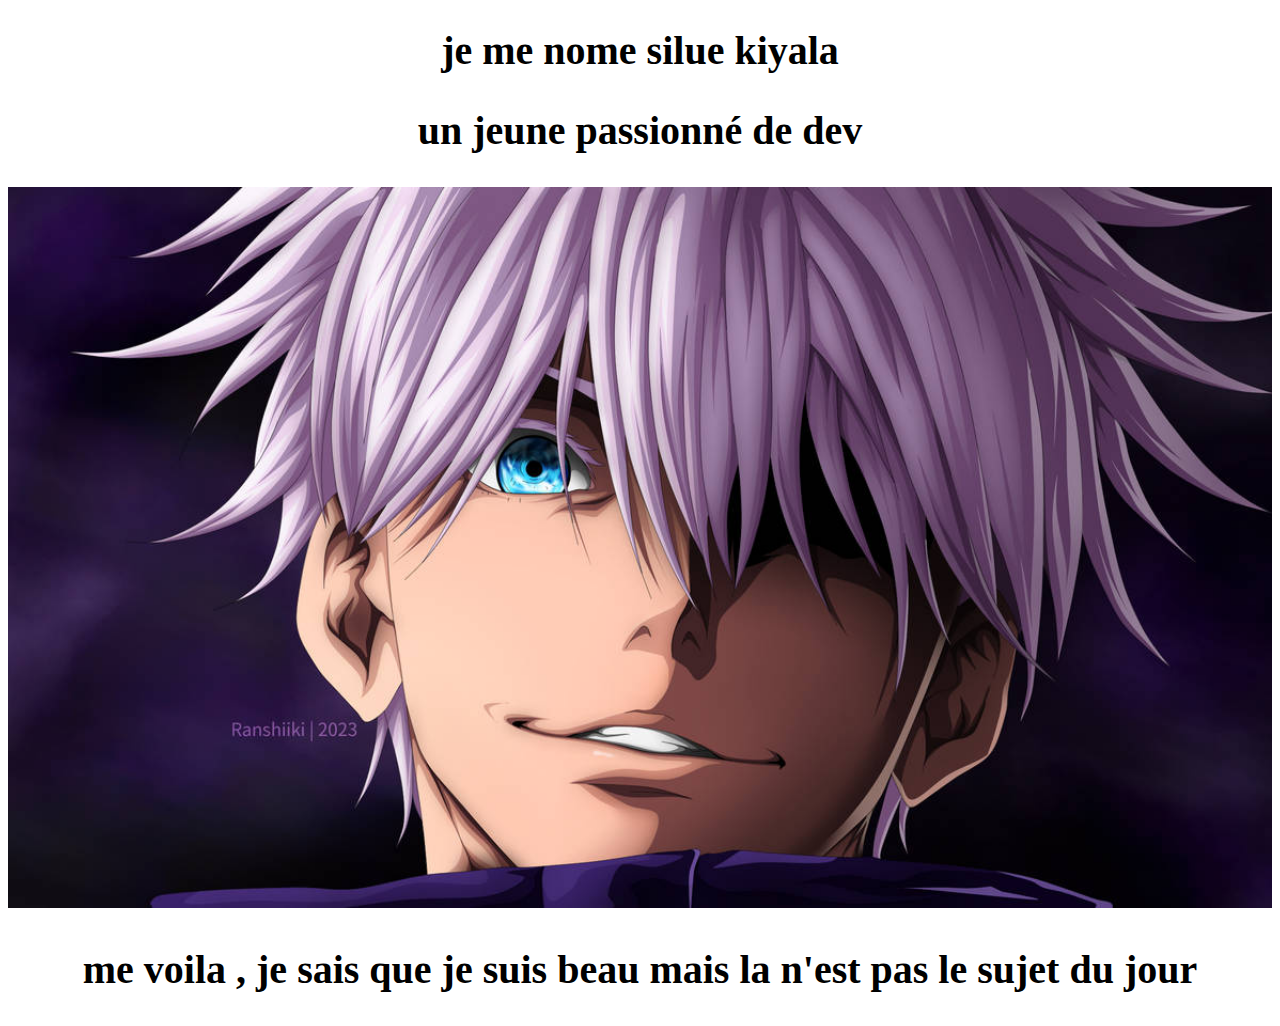
<file: kiyala.html>
<!DOCTYPE html>
<html lang="en">
<head>
    <meta charset="UTF-8">
    <meta name="viewport" content="width=device-width, initial-scale=1.0">
    <title>Document</title>
    <style>
        h1{
            text-align: center;
            color: black;
            font-size: 40px;
        }
        h2{
            
            text-align: center;
            color: black;
            font-size: 40px;
        }
        img{
            width: 100%;
        }
    </style>
</head>
<body>
    <h1>je me nome silue kiyala </h1>
    <h2>un jeune passionné de dev </h2>
    <img src="img/goju_satoru_by_ranshiiki_dfy2isq-pre.jpg" alt="goju_satoru_by_ranshiiki_dfy2isq-pre">
    <h2>me voila , je sais que je suis beau mais la n'est pas le sujet du jour </h2>

</body>
</html>
</file>
